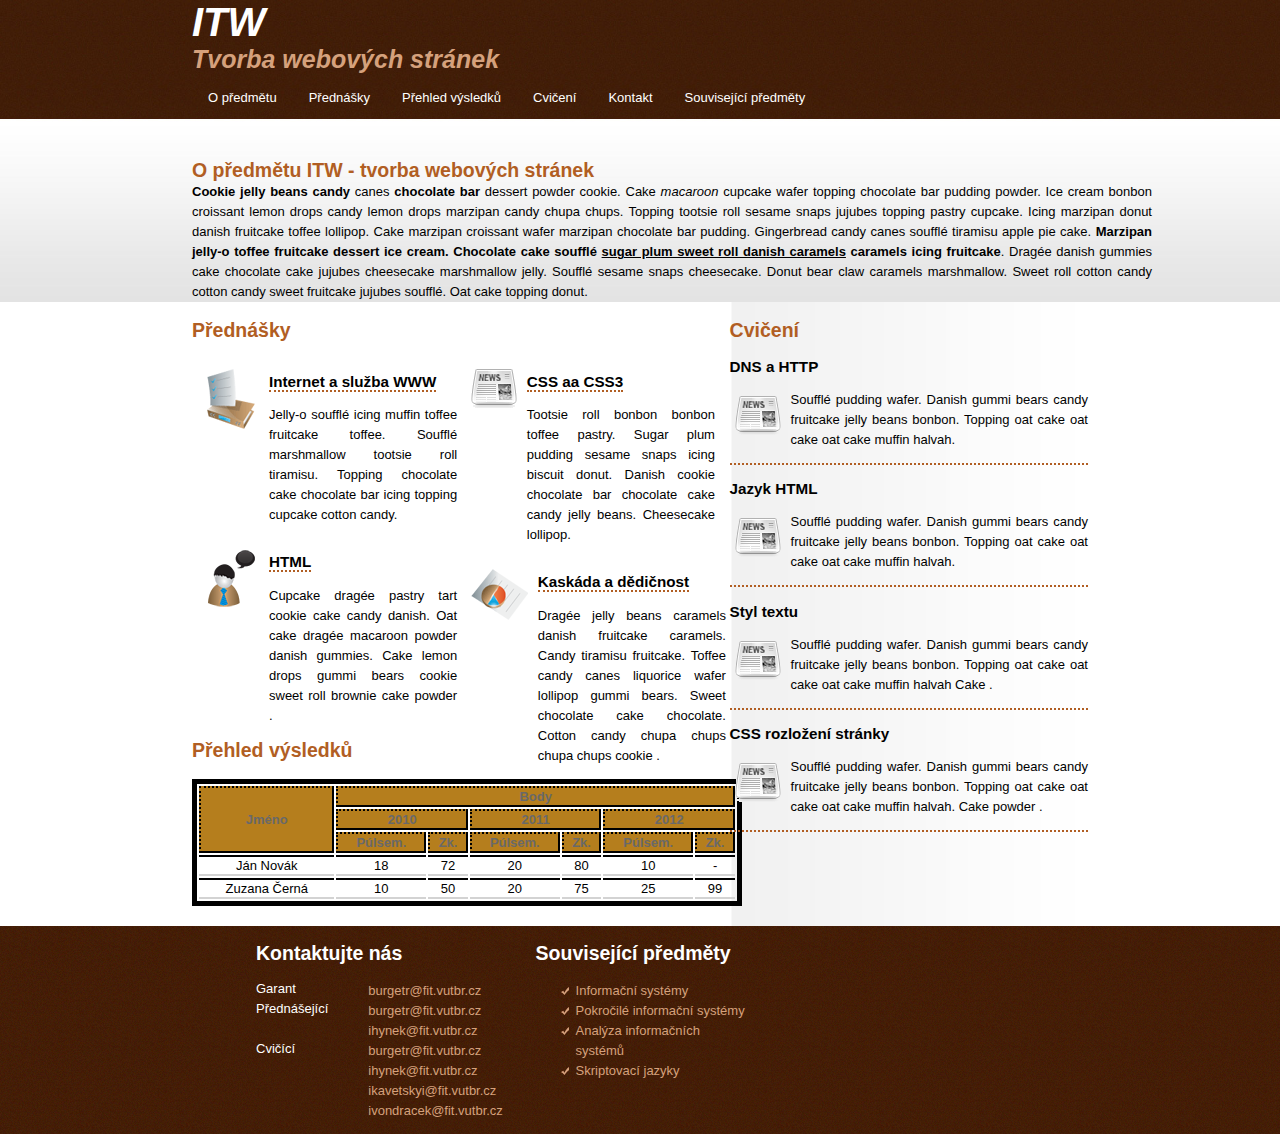
<file: cvicenie/index.html>
<!DOCTYPE html>
<html>
<head>
    <!-- Hlavicka dokumentu -->
    <meta charset="utf-8">
    <title>ITW - tvorba webových stránek</title>
    <link rel="stylesheet" type="text/css" href="style.css">
</head>
<body>
  <div class="BG">
  <header class="header">
      <h1><a href="itw.html">ITW</a><br> Tvorba webových stránek</br></h1>
      <nav class="navbar">
        <ul>
          <li><a href="#opredmete">O předmětu</a></li>
          <li><a href="#prednasky">Přednášky</a></li>
          <li><a href="#prehladvysledkov">Přehled výsledků</a></li>
          <li><a href="#cvicenia">Cvičení</a></li>
          <li><a href="#kontakt">Kontakt</a></li>
          <li><a href="#predmetyine">Související předměty</a></li>
        </ul>
      </nav>
  </header>
    <div class="opredmete">
        <section id="opredmete">
            <h2>O předmětu ITW - tvorba webových stránek</h2>
            <p><strong>Cookie jelly beans candy</strong> canes <b>chocolate bar</b> dessert powder cookie. Cake <i>macaroon</i> cupcake wafer topping chocolate bar pudding powder.
            Ice cream bonbon croissant lemon drops candy lemon drops marzipan candy chupa chups. Topping tootsie roll sesame snaps jujubes topping pastry cupcake.
            Icing marzipan donut danish fruitcake toffee lollipop. Cake marzipan croissant wafer marzipan chocolate bar pudding. Gingerbread candy canes soufflé tiramisu apple pie cake.
            <strong>Marzipan jelly-o toffee fruitcake dessert ice cream. Chocolate cake soufflé <u>sugar plum sweet roll danish caramels</u> caramels icing fruitcake</strong>.
            Dragée danish gummies cake chocolate cake jujubes cheesecake marshmallow jelly. Soufflé sesame snaps cheesecake. Donut bear claw caramels marshmallow.
            Sweet roll cotton candy cotton candy sweet fruitcake jujubes soufflé. Oat cake topping donut.</p>
        </section>
    </div>
  </div>
  <div class="main">
    <div class = "prednasky_obsah">

      <div class = "prednasky_column left">
        <section class= "prednaska_obsah">
            <h2>Přednášky</h2>

                <div class = "prednaska_left">
                            <div class="prednaska">
                              <img src="ikony/icon1.gif" alt="kniha"/>
                                        <div class="floating-text">
                                          <h3><a href="https://www.fit.vutbr.cz/study/courses/ITW/private/prednasky/p01/index.html.cs">Internet a služba WWW</a></h3>
                                          <p>Jelly-o soufflé icing muffin toffee fruitcake toffee. Soufflé marshmallow tootsie roll tiramisu. Topping chocolate cake chocolate bar icing topping cupcake cotton candy.</p>
                                      </div>
                            </div>
                        <div class="prednaska">
                          <img src="ikony/icon2.gif" alt="clovekpremysla"/>
                                        <div class="floating-text">
                                              <h3><a href="https://www.fit.vutbr.cz/study/courses/ITW/private/prednasky/p02/index.html.cs">HTML</a></h3>
                                              <p> Cupcake dragée pastry tart cookie cake candy danish. Oat cake dragée macaroon powder danish gummies. Cake lemon drops gummi bears cookie sweet roll brownie cake powder .</p>
                                          </div>
                      </div>
              </div>

              <div class="prednaska_right">
                    <div class="prednaska">
                       <img src="ikony/news_icon.gif" alt="aj"/>
                            <div class="floating-text">
                                  <h3><a href="https://www.fit.vutbr.cz/study/courses/ITW/private/prednasky/p03/index.html.cs">CSS aa CSS3</a></h3>
                                  <p> Tootsie roll bonbon bonbon toffee pastry. Sugar plum pudding sesame snaps icing biscuit donut. Danish cookie chocolate bar chocolate cake candy jelly beans. Cheesecake lollipop.</p>
                            </div>
                    </div>
                    <div class="prednaska">
                      <img src="ikony/icon4.gif" alt="daco"/>
                            <div class="floating-text">
                              <h3><a href="https://www.fit.vutbr.cz/study/courses/ITW/private/prednasky/p04/index.html.cs">Kaskáda a dědičnost</a></h3>
                              <p> Dragée jelly beans caramels danish fruitcake caramels. Candy tiramisu fruitcake. Toffee candy canes liquorice wafer lollipop gummi bears. Sweet chocolate cake chocolate. Cotton candy chupa chups chupa chups cookie .</p>
                          </div>
                   </div>
              </div>
        </section>

        <section id="prehladvysledkov">
            <h2>Přehled výsledků</h2>
            <table>
                <tr>
                  <th rowspan="3" colspan="3">Jméno</th>
                  <th colspan="12">Body</th>
                </tr>
                <tr>
                  <th align="center" colspan="3">2010</th>
                  <th align="center" colspan="3">2011</th>
                  <th align="center" colspan="3">2012</th>
                </tr>
                <tr>
                  <th align="center" colspan="2">Púlsem.</th>
                  <th align="center" colspan="1">Zk.</th>
                  <th align="center" colspan="2">Púlsem.</th>
                  <th align="center" colspan="1">Zk.</th>
                  <th align="center" colspan="2">Púlsem.</th>
                  <th align="center" colspan="1">Zk.</th>
                </tr>
                <tr>
                  <td align="center" colspan="3">Ján Novák</td>
                  <td align="center" colspan="2">18</td>
                  <td align="center" colspan="1">72</td>
                  <td align="center" colspan="2">20</td>
                  <td align="center" colspan="1">80</td>
                  <td align="center" colspan="2">10</td>
                  <td align="center" colspan="1"> - </td>
                </tr>
                <tr>
                  <td align="center" colspan="3">Zuzana Černá</td>
                  <td align="center" colspan="2">10</td>
                  <td align="center" colspan="1">50</td>
                  <td align="center" colspan="2">20</td>
                  <td align="center" colspan="1">75</td>
                  <td align="center" colspan="2">25</td>
                  <td align="center" colspan="1">99</td>
                </tr>
            </table>
        </section>

      </div>

    </div>
    <div class = "cvicenia_obsah">
      <div class="cvicenia_column right">
        <section class="cvic_obsah">
            <h2>Cvičení</h2>
            <div class="cvicenia">
                <h3><a href="https://www.fit.vutbr.cz/study/courses/ITW/private/cviceni/.cs#c1">DNS a HTTP</a></h3>
                <img class="obrazokcvic" src="ikony/news_icon.gif" alt="kniha"/>
                <p>Soufflé pudding wafer. Danish gummi bears candy fruitcake jelly beans bonbon. Topping oat cake oat cake oat cake muffin halvah.</p>
            </div>
            <div class="cvicenia">
                <h3><a href="https://www.fit.vutbr.cz/study/courses/ITW/private/cviceni/.cs#c2">Jazyk HTML</a></h3>
                <img class="obrazokcvic" src="ikony/news_icon.gif" alt="clovekpremysla"/>
                <p> Soufflé pudding wafer. Danish gummi bears candy fruitcake jelly beans bonbon. Topping oat cake oat cake oat cake muffin halvah.</p>
            </div>
            <div class="cvicenia">
                <h3><a href="https://www.fit.vutbr.cz/study/courses/ITW/private/cviceni/.cs#c3">Styl textu</a></h3>
                <img class="obrazokcvic" src="ikony/news_icon.gif" alt="nevime"/>
                <p> Soufflé pudding wafer. Danish gummi bears candy fruitcake jelly beans bonbon. Topping oat cake oat cake oat cake muffin halvah Cake .</p>
            </div>
            <div class="cvicenia">
                <h3><a href="https://www.fit.vutbr.cz/study/courses/ITW/private/cviceni/.cs#c4"> CSS rozložení stránky</a></h3>
                <img class="obrazokcvic" src="ikony/news_icon.gif" alt="daco"/>
                <p> Soufflé pudding wafer. Danish gummi bears candy fruitcake jelly beans bonbon. Topping oat cake oat cake oat cake muffin halvah. Cake powder .</p>
            </div>
        </section>
      </div>
    </div>
    <div class = "samostatnydiv">
    </div>

</div>
<footer class="footer">
  <div class="footer_obsah">
  <div class ="footer_row">
  <div class = "footer_column_left">
  <section class="kontakt">
    <h2>Kontaktujte nás</h2>
    <dl>
      <dt>Garant</dt>
        <dd><a href="mailto:burgetr@fit.vutbr.cz">burgetr@fit.vutbr.cz</a></dd>
      <dt>Přednášející</dt>
        <dd><a href="mailto:burgetr@fit.vutbr.cz">burgetr@fit.vutbr.cz</a></dd>
        <dd><a href="mailto:ihynek@fit.vutbr.cz">ihynek@fit.vutbr.cz</a></dd>
      <dt>Cvičící</dt>
        <dd><a href="mailto:burgetr@fit.vutbr.cz">burgetr@fit.vutbr.cz</a></dd>
        <dd><a href="mailto:ihynek@fit.vutbr.cz">ihynek@fit.vutbr.cz</a></dd>
        <dd><a href="mailto:ikavetskyi@fit.vutbr.cz">ikavetskyi@fit.vutbr.cz</a></dd>
        <dd><a href="mailto:ivondracek@fit.vutbr.cz">ivondracek@fit.vutbr.cz</a></dd>
    </dl>
  </section>
</div>
<div class = "footer_column_right">
  <section id="predmetyine">
    <h2>Související předměty</h2>
    <ul>
      <li><a href="https://www.fit.vut.cz/study/course/13311/.cs">Informační systémy</a></li>
      <li><a href="https://www.fit.vut.cz/study/course/5545/.cs">Pokročilé informační systémy</a></li>
      <li><a href="https://www.fit.vut.cz/study/course/13183/.cs">Analýza informačních systémů</a></li>
      <li><a href="https://www.fit.vut.cz/study/course/8021/.cs">Skriptovací jazyky</a></li>
    </ul>
  </section>
</div>
</div>
</div>
</footer>
</body>
</html>
</file>
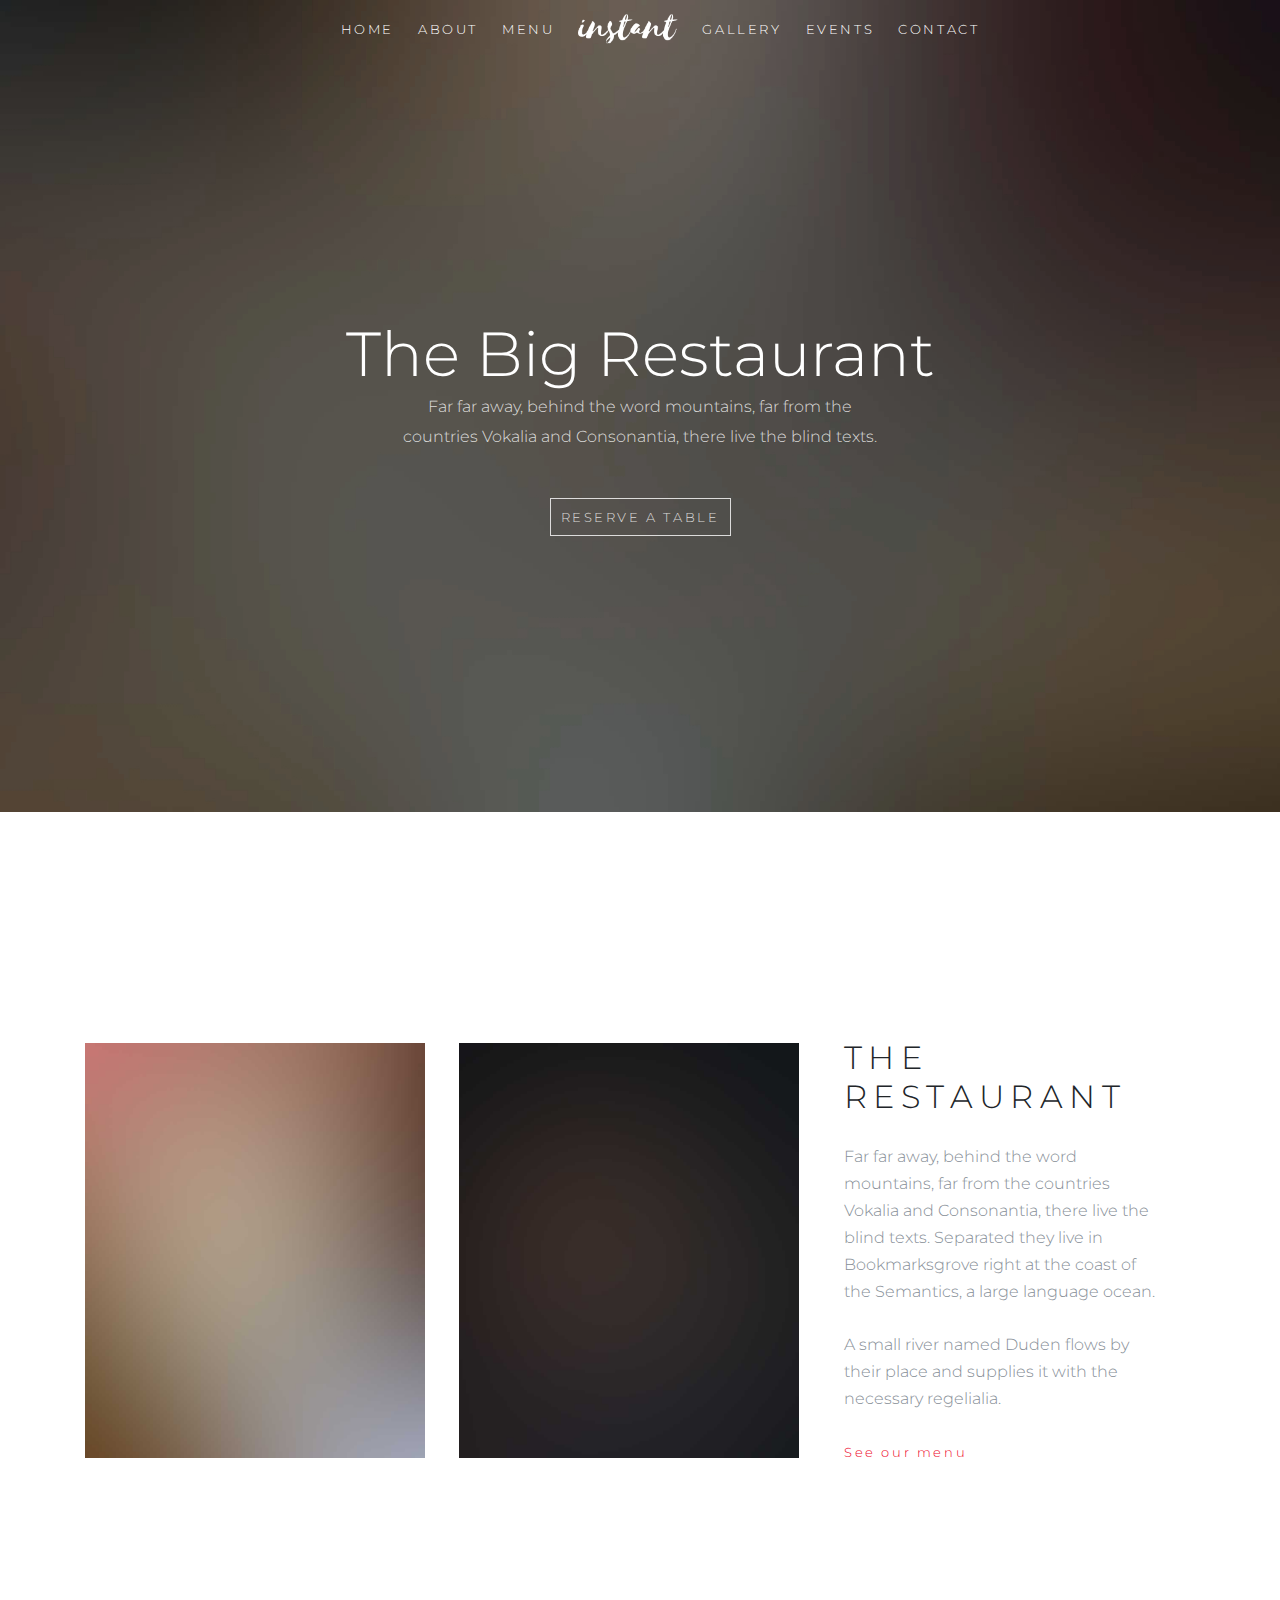
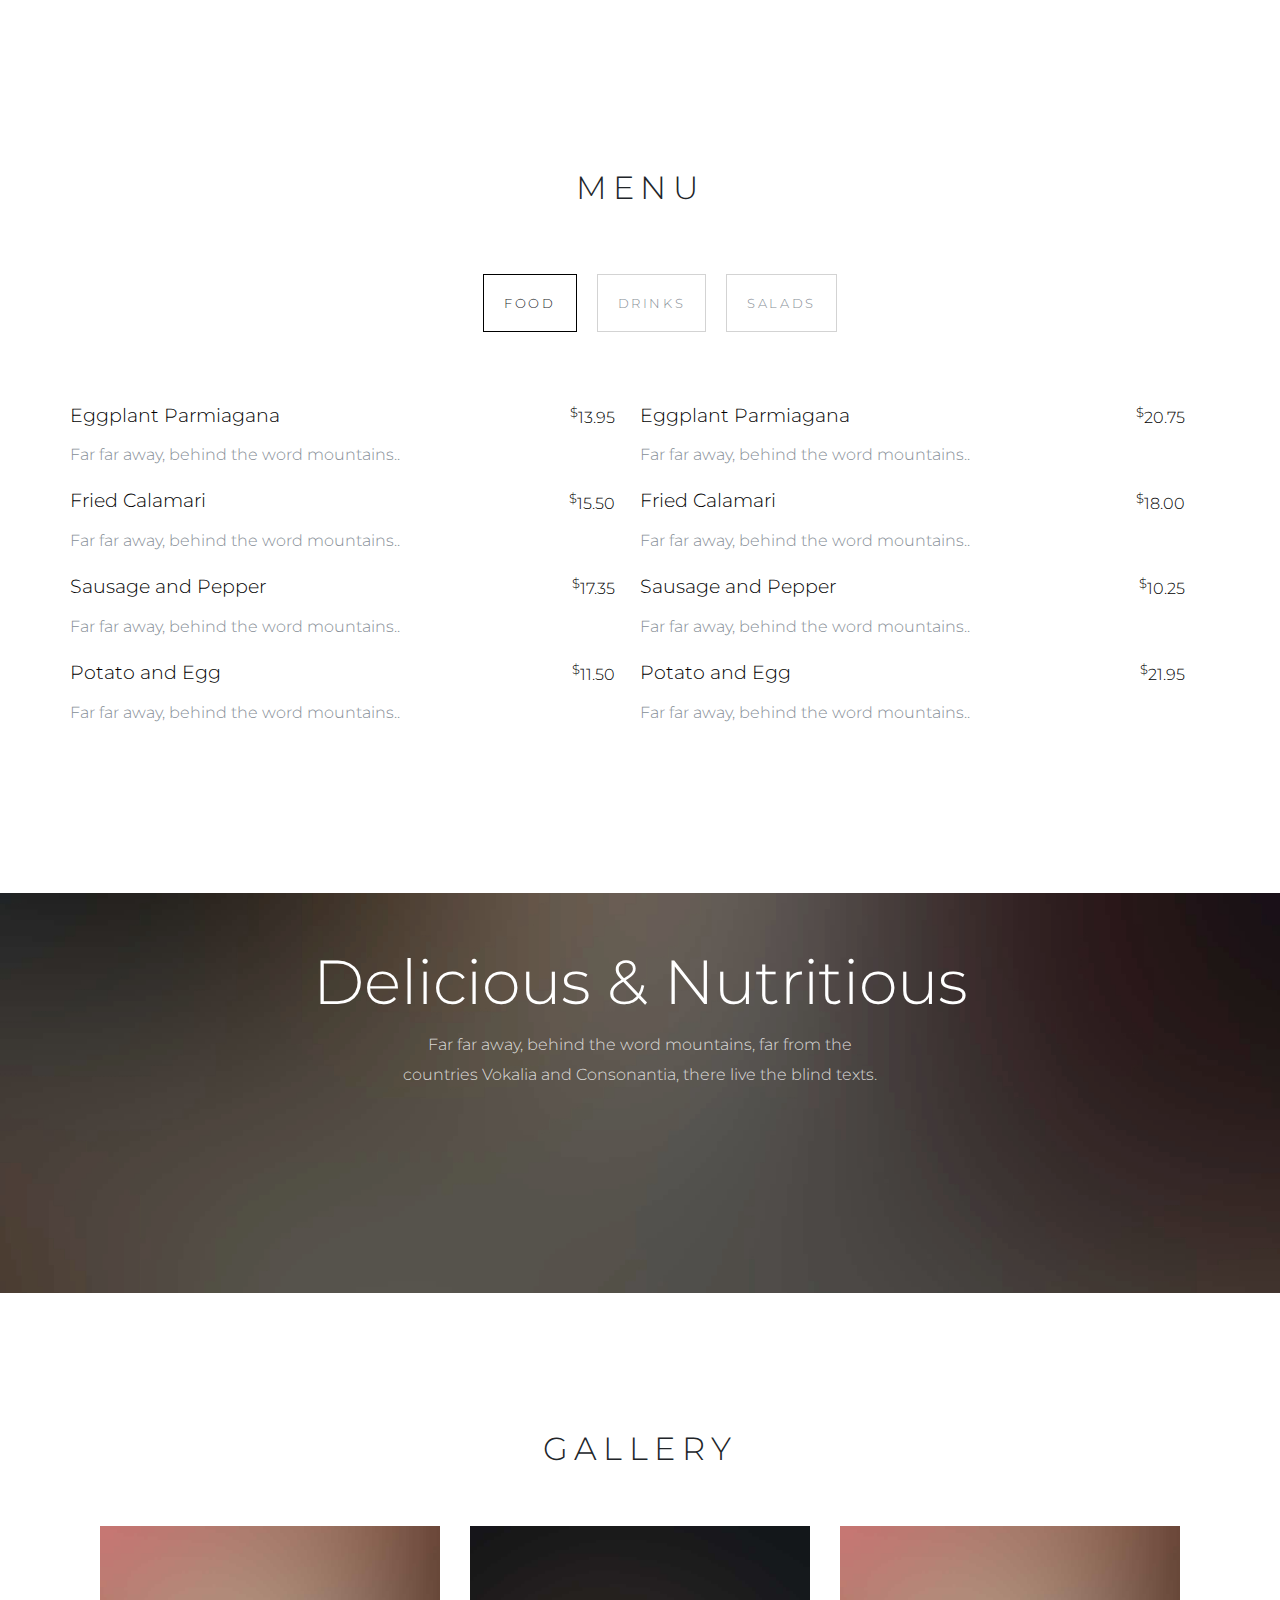
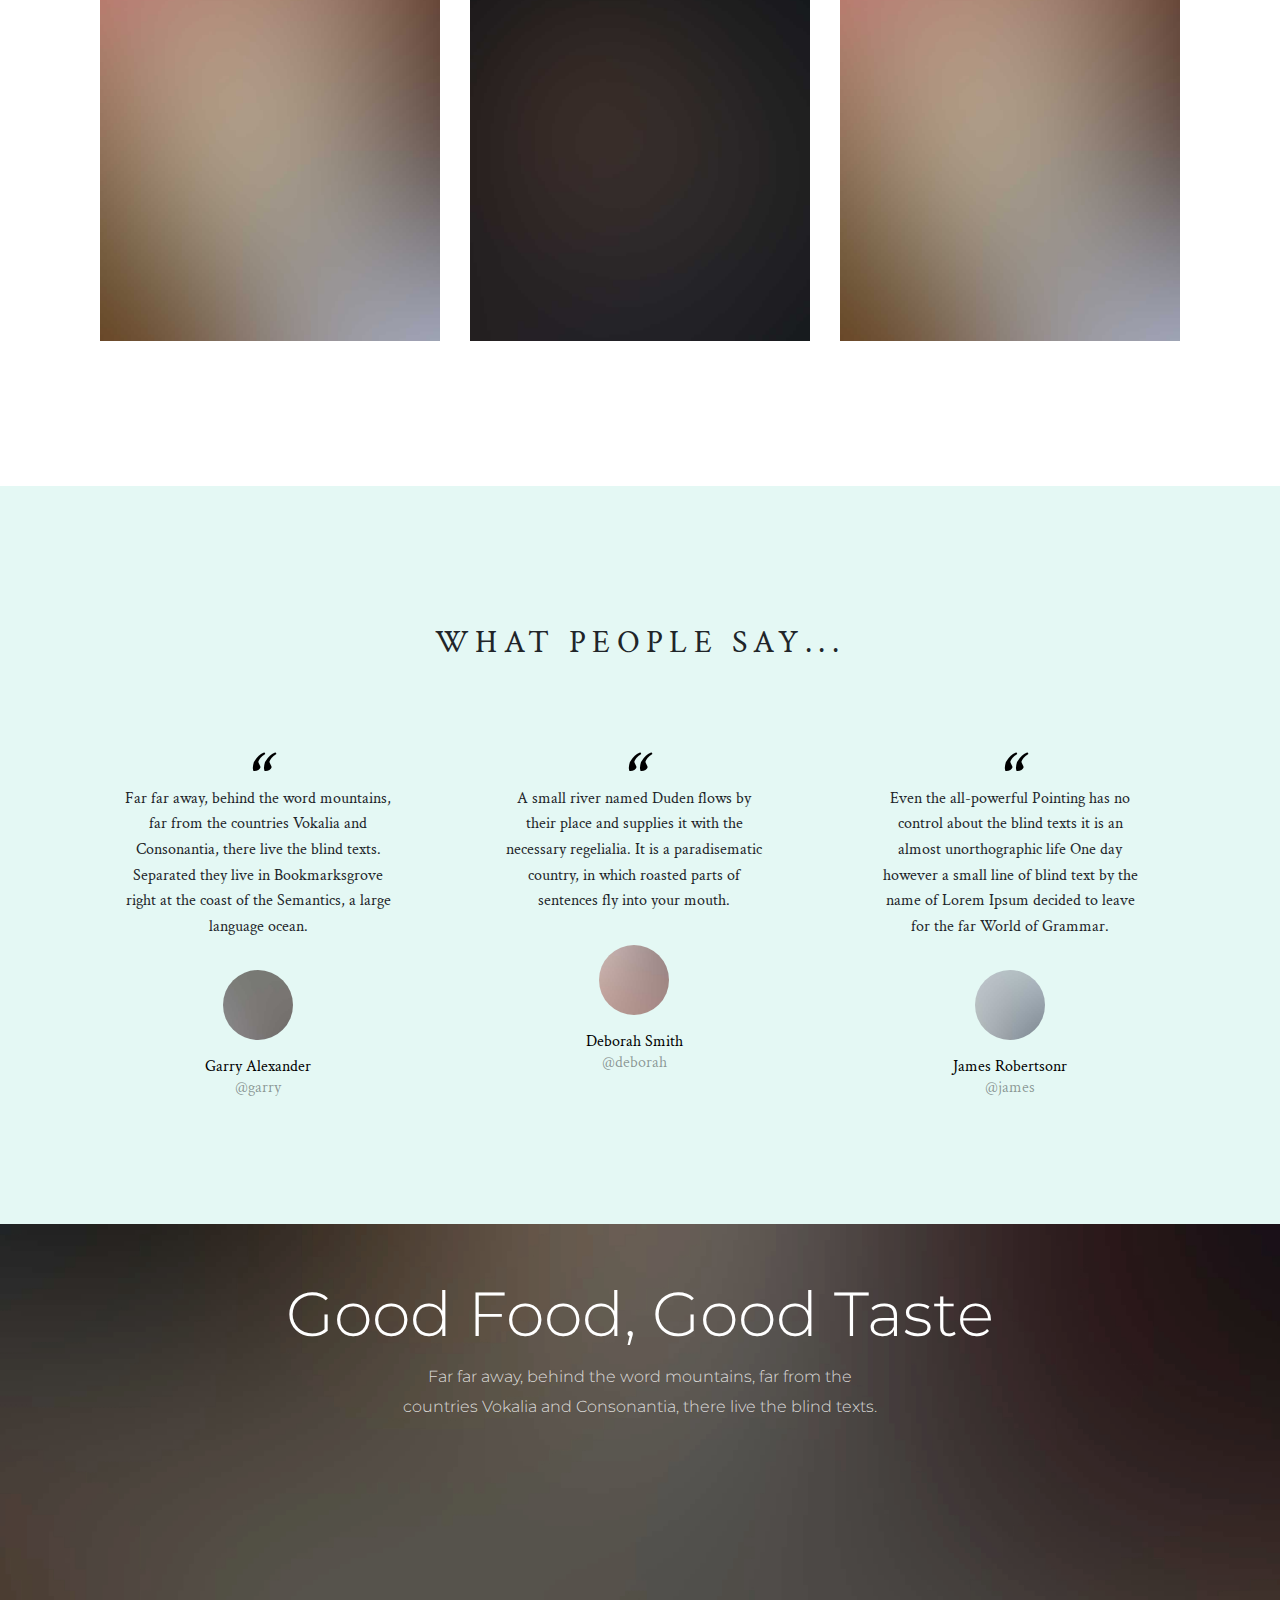
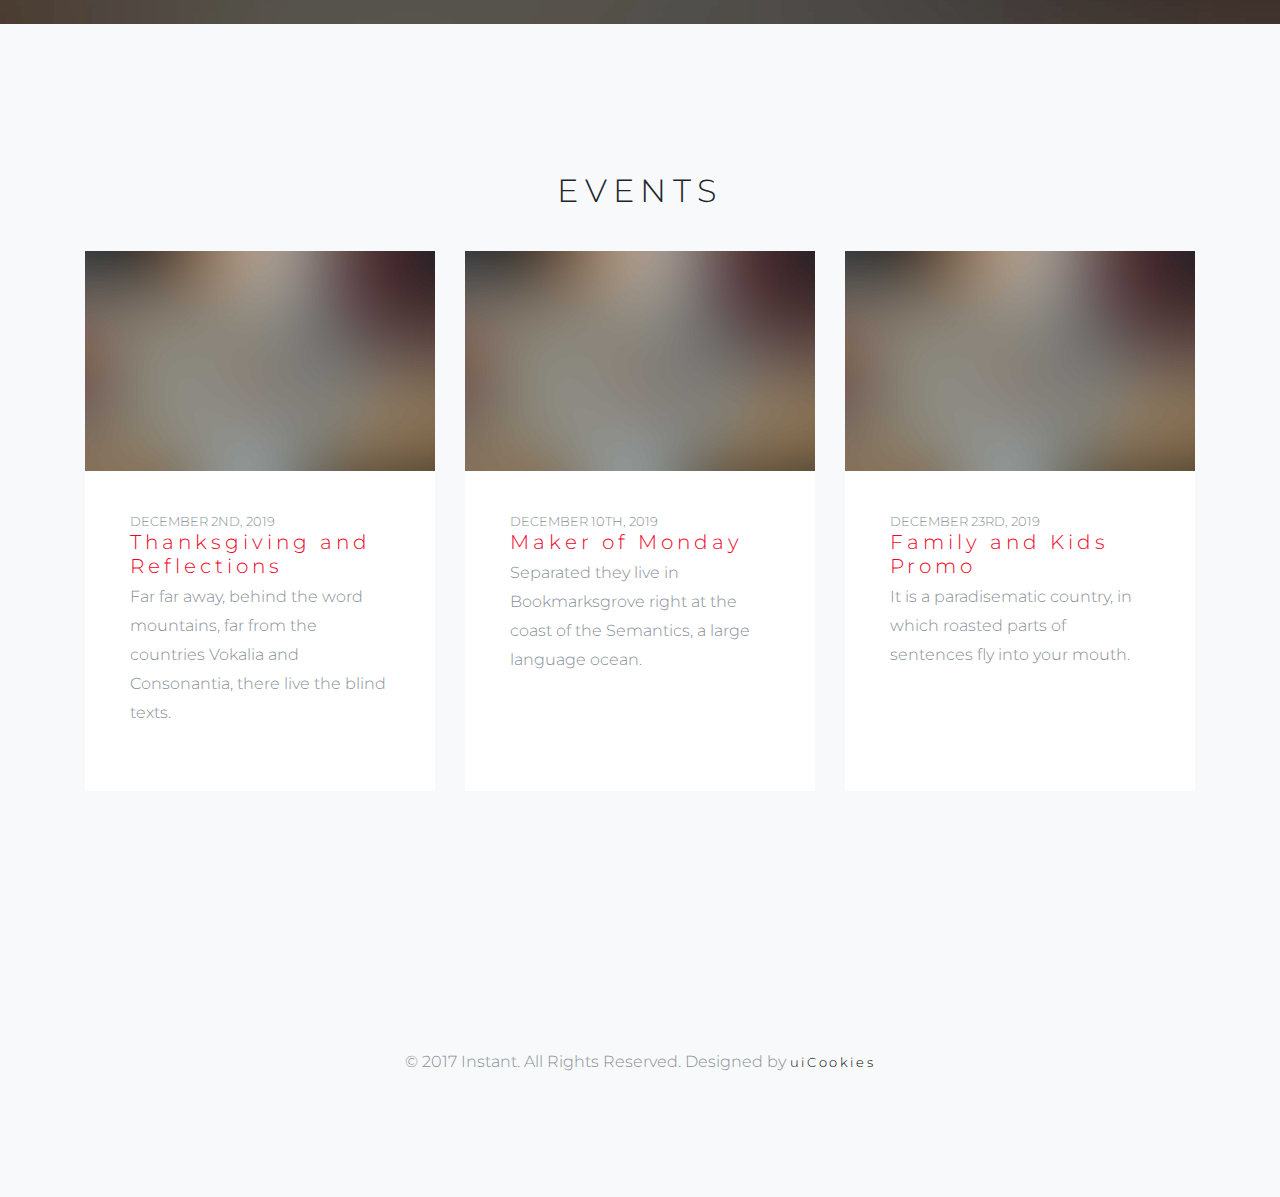
<file: projekt/itw1.html>
<!DOCTYPE html>
<html lang="en">
<head>
    <meta charset="utf-8">
    <title>The Big Restaurant</title>
	<link href="https://fonts.googleapis.com/css?family=Crimson+Text:400,400i,600|Montserrat:200,300,400, 600, 700" rel="stylesheet">
    <link rel="stylesheet" type="text/css" href="itw1.css">
</head>
<body id="page-top">
<div id="main">

<nav id="navbar">
	<div class="content">
		<ul class="navbar-nav">
			<li><a href="#section-home">Home</a></li>
			<li><a href="#section-about">About</a></li>
			<li><a href="#section-menu">Menu</a></li>
			<li>
				<a href="itw1.html">
				<img src="img/logo.png" alt="Instant Logo">
				</a>
			</li>
			<li><a href="#section-gallery">Gallery</a></li>
			<li><a href="#section-events">Events</a></li>
			<li><a href="#section-testimonials">Contact</a></li>
		</ul>
	</div>
</nav>

<section id="section-home" class="dark">
	<div class="content">
		<h1>The Big Restaurant</h1>
		<p class="sub-heading">Far far away, behind the word mountains, far from the countries Vokalia and Consonantia, there live the blind texts.</p>
		<p><a href="#section-contact" role="button" class="btn">Reserve a table</a></p>
	</div>
</section>

<section id="section-about">
	<div class="content">
		<div class="photos">
			<p><img src="img/img_1.jpg" alt="Instant Image" class="img-fluid"></p>
			<p><img src="img/img_2.jpg" alt="Instant Image" class="img-fluid"></p>
		</div>
		<div class="descript">
			<h2>The Restaurant</h2>
			<p>Far far away, behind the word mountains, far from the countries Vokalia and Consonantia, there live the blind texts. Separated they live in Bookmarksgrove right at the coast of the Semantics, a large language ocean.</p>

			<p>A small river named Duden flows by their place and supplies it with the necessary regelialia.</p>
			<p><a href="#section-menu" class="linkdown">See our menu</a></p>
		</div>
	</div>
</section>
<!-- END section -->

<section id="section-menu">
	<div class="content">
		<h2>Menu</h2>

			<ul class="tabs" role="tablist">
				<li><a class="active btn" href="#food" role="tab">Food</a></li>
				<li><a class="btn" href="#drinks" role="tab">Drinks</a></li>
				<li><a class="btn" href="#salads" role="tab">Salads</a></li>
			</ul>

			<!-- Tab panes -->
			<div class="menucols">
				<ul>
					<li>
						<div class="menuitem">
							<h3>Eggplant Parmiagana</h3>
							<p>Far far away, behind the word mountains..</p>
						</div>
						<div class="price"><span><sup>$</sup>13.95</span></div>
					</li>
					<li>
						<div class="menuitem">
							<h3>Fried Calamari</h3>
							<p>Far far away, behind the word mountains..</p>
						</div>
						<div class="price"><span><sup>$</sup>15.50</span></div>
					</li>
					<li>
						<div class="menuitem">
							<h3>Sausage and Pepper</h3>
							<p>Far far away, behind the word mountains..</p>
						</div>
						<div class="price"><span><sup>$</sup>17.35</span></div>
					</li>
					<li>
						<div class="menuitem">
							<h3>Potato and Egg</h3>
							<p>Far far away, behind the word mountains..</p>
						</div>
						<div class="price"><span><sup>$</sup>11.50</span></div>
					</li>
				</ul>
				
				<ul>
					<li>
						<div class="menuitem">
							<h3>Eggplant Parmiagana</h3>
							<p>Far far away, behind the word mountains..</p>
						</div>
						<div class="price"><span><sup>$</sup>20.75</span></div>
					</li>
					<li>
						<div class="menuitem">
							<h3>Fried Calamari</h3>
							<p>Far far away, behind the word mountains..</p>
						</div>
						<div class="price"><span><sup>$</sup>18.00</span></div>
					</li>
					<li>
						<div class="menuitem">
							<h3>Sausage and Pepper</h3>
							<p>Far far away, behind the word mountains..</p>
						</div>
						<div class="price"><span><sup>$</sup>10.25</span></div>
					</li>
					<li>
						<div class="menuitem">
							<h3>Potato and Egg</h3>
							<p>Far far away, behind the word mountains..</p>
						</div>
						<div class="price"><span><sup>$</sup>21.95</span></div>
					</li>
				</ul>
			</div>
		</div>
</section>

<section class="dark">
	<div class="content">
		<h2>Delicious &amp; Nutritious</h2>
		<p class="sub-heading">Far far away, behind the word mountains, far from the countries Vokalia and Consonantia, there live the blind texts.</p>
	</div>
</section>

<section id="section-gallery">
	<div class="content">
		<h2>Gallery</h2>
		<div class="photos">
			<p><img src="img/img_1.jpg" alt="Instant Image" class="img-fluid"></p>
			<p><img src="img/img_2.jpg" alt="Instant Image" class="img-fluid"></p>
			<p><img src="img/img_1.jpg" alt="Instant Image" class="img-fluid"></p>
		</div>
	</div>
</section>

<section id="section-testimonials">
	<div class="content">
		<h2>What People Say...</h2>
		<div class="testimonial">
			<blockquote>Far far away, behind the word mountains, far from the countries Vokalia and Consonantia, there live the blind texts. Separated they live in Bookmarksgrove right at the coast of the Semantics, a large language ocean.</blockquote>
			<img class="rounded-circle" src="img/person_1.jpg" alt="Generic placeholder image">
			<p class="name">Garry Alexander</p>
			<p class="nick">@garry</p>
		</div>
		<div class="testimonial">
			<blockquote>A small river named Duden flows by their place and supplies it with the necessary regelialia. It is a paradisematic country, in which roasted parts of sentences fly into your mouth.</blockquote>
			<img class="rounded-circle" src="img/person_5.jpg" alt="Generic placeholder image">
			<p class="name">Deborah Smith</p>
			<p class="nick">@deborah</p>
		</div>
		<div class="testimonial">
			<blockquote>Even the all-powerful Pointing has no control about the blind texts it is an almost unorthographic life One day however a small line of blind text by the name of Lorem Ipsum decided to leave for the far World of Grammar.</blockquote>
			<img class="rounded-circle" src="img/person_2.jpg" alt="Generic placeholder image">
			<p class="name">James Robertsonr</p>
			<p class="nick">@james</p>
		</div>
	</div>
</section>

<section class="dark" id="section-taste">
	<div class="content">
		<h2>Good Food, Good Taste</h2>
		<p class="sub-heading">Far far away, behind the word mountains, far from the countries Vokalia and Consonantia, there live the blind texts.</p>
	</div>
</section>

<section id="section-events">
	<div class="content">
		<h2>Events</h2>
		<div class="card-deck">
			<div class="card">
				<img class="card-img-top" src="img/event.jpg" alt="Image caption here">
				<div class="card-body">
					<small>December 2nd, 2019</small>
					<h4><a href="#">Thanksgiving and Reflections</a></h4>
					<p>Far far away, behind the word mountains, far from the countries Vokalia and Consonantia, there live the blind texts.</p>
				</div>
			</div>
			<div class="card">
				<img class="card-img-top" src="img/event.jpg" alt="Image caption here">
				<div class="card-body">
					<small>December 10th, 2019</small>
					<h4><a href="#">Maker of Monday</a></h4>
					<p>Separated they live in Bookmarksgrove right at the coast of the Semantics, a large language ocean.</p>
				</div>
			</div>
			<div class="card">
				<img class="card-img-top" src="img/event.jpg" alt="Image caption here">
				<div class="card-body">
					<small>December 23rd, 2019</small>
					<h4><a href="#" class="text-danger">Family and Kids Promo</a></h4>
					<p>It is a paradisematic country, in which roasted parts of sentences fly into your mouth.</p>
				</div>
			</div>
		</div>
	</div>
</section>

<footer id="footer">
	<div class="content">
		<p>&copy; 2017 Instant. All Rights Reserved. Designed by <a href="https://uicookies.com/">uiCookies</a></p>
	</div>
</footer>

</div> <!-- .main -->
</body>
</html>
</file>
<file: cvicenie/style.css>
/**{
  outline:3px solid black ;
}*/
body,html{
    min-width: 960px;
    margin: 0px;
    padding: 0px;
    font-family: Arial, Helvetica, sans-serif;
    font-size: 13px;

}
h1{
  color: #d5a17c;
  font-size: 25px;
  margin: 0 15%;
  font-style: italic;
}
h2{
  color:#b15e23;
}
p{
/*  margin:30px*/;
  line-height: 20px;
}
/****************** NAVBAR *****************************************/
.navbar{
  margin: 0 15%;
}

.navbar ul{
  list-style-type: none;
  margin: 0;
  padding: 0;
  overflow: hidden;
}
.navbar li{
  float: left;
}
.navbar li a{
  display: block;
 color: white;
 text-align: center;
 padding: 16px;
 text-decoration: none;
}
.navbar li a:hover{
  background-image: url("ikony/itw_cv3/menu_bullet.gif");
  background-repeat: no-repeat;
  background-position: center 20px;
  background-origin: content-box;
}


nav a{
  color:white;
  text-decoration: none;
}

/************** HEADER  *********************************/
.BG{
  background-image: url("ikony/itw_cv3/bg.jpg");
  background-size: contain;
}

.header h1 a{
  font-style: italic;
  font-size: 40px;
  color: white;
  text-decoration: none;
}


/***************************************** O PREDMETE *****************************************/
.opredmete h2{
  /*background-image: linear-gradient(white, gray);*/
  margin: 3% 15% 0% 15%;
}
.opredmete p{
  margin: 0 15%;
  text-align: justify;
  width: 960px;
}

/********* PREDNASKY A CVICENIA *********************/
.cvicenia h3 a{
  text-decoration: none;
  color: black;
}
.prednaska_left{
  width: 50%;
  float:left;

}
.prednaska_right{
  width: 50%;
  float: right;
}
.prednaska h3 a{
  text-decoration: none;
  color:black;
  border-bottom: 2px dotted #b15e23;

}

.prednaska img{
    padding: 10px;
    float: left;
}

.floating-text{
    float: left;
    width: 70%;
}
.main{
  text-align: justify;
  width: 70%;
 background-image: url("ikony/itw_cv3/center_bg.gif");
  background-size: contain;
  margin: 0 15%;
}
.cvicenia{
  border-bottom: 2px dotted #b15e23;
}
.obrazokcvic{
  float: left;
  padding: 5px 10px 5px 5px;
}
.prednasky_column{
  float:left;

}
.cvicenia_column{
  float:left;
}
.left{
  width: 60%;

}
.right{
  width: 40%;

}
.main:after{
  content: "";
  display: table;
  clear: both;
}
/****** TABULKA PREHLAD VYSLEDKOV ********/
table{
  border:5px solid black;
  width: 550px;
}
th,td{
  text-align: center;
}
th{
  background-color: #B57E1D;
  border-top: 2px dotted black;
  border-left: 2px dotted black;
  border-bottom: 2px solid black;
  border-right: 2px solid black;
  color : dimgrey;
}
td{
  border-top: 2px solid black;
  border-bottom: 2px solid lightgrey;
}
#prehladvysledkov{
  margin-bottom: 20px;
}


/***** FOOTEEEER ****/
footer{
  background-image: url("ikony/itw_cv3/footer_bg.gif");
}
footer h2{
  color:white;
}
footer dt{
  color:white;
}
footer dd a{
  color: #d5a17c;
  text-decoration: none;
  line-height: 20px;
}

#predmetyine a{
  text-decoration: none;
  color:#d5a17c;
  line-height: 20px;
}
#predmetyine {
  margin-left: 32px;
}
#predmetyine ul{
  list-style-image: url('ikony/itw_cv3/footer_list_bullet.gif');

}


dl {
  display: grid;
  grid-template-columns: max-content auto;
}

dt {
  grid-column-start: 1;
}

dd {
  grid-column-start: 2;
}

.footer_column_left{
  float:left;
  width: 50%;
}
.footer_column_right{
  float: left;
  width: 50%;
}
.footer_row{
  content: "";
  display: table;
  clear: both;
}
.footer_obsah{
  margin: 0 20%;
}
</file>
<file: projekt/itw1.css>
/*
  author: Rene Bolf
  login : xbolfr00@vutbr.cz
  Project: ITW - tvorba webových stránok Projekt 1
*/
*{
  font-weight: 300;
}
body{
  font-family: Montserrat;
  font-size: 16px;
  margin:0;
  height: 100%;
  min-width: 850px;
}

html{
  height: 100%;
}

#section-testimonials{
  font-family: "Crimson Text";
  background-color:#e4f8f4;
  padding:110px 0;
}

h2{
  font-size: 32px;
  letter-spacing: 0.2em;
  font-weight: 300;
}

.dark h2{
  font-size: 62px;
  letter-spacing: 0;
}

.dark p{
  color:rgba(255, 255, 255, 0.8);
}

p{
  font-size: 16px;
}

.btn,a{
  font-size: 13px;
  letter-spacing: 0.2em;
}
/*************************** NAVBAR **********************************/
.navbar-nav a img{
  position: relative;
}

.navbar-nav img{ /* logo instant */
  position: absolute;
  top:10px;
  width: 100px;
  margin-top: -6px;
  padding: 0px;
}

#navbar{ /*toto je horizontalne zarovnanie na stred*/
  display: flex;
  justify-content: center;
}

#navbar ul{
  list-style-type: none;
  margin : 0;
  display: block;
}

#navbar li{
  display: inline-block;
  /*float: left;*/
}

#navbar li a {
  text-decoration: none;
  text-transform: uppercase;
  text-align: center;
  font-size: 13px;
  letter-spacing: 0.2em;
  color: white;
  display: block; /* urobi z inline elementu block element*/
  padding: 10px;
}

#navbar li a:hover{
  cursor: pointer;
}
/**************** NAVBAR KONIEC *****************************/
#main{
  /*max-width: 1140px; alebo to ma ist na class = content */
  /*max-width: 1140px;
  width: auto;
  margin: 0 auto;
  padding: 0 15px;*/
  background: url("img/bg.jpg") no-repeat;
  background-size: 100% 95%;
  background-position: top center;
  background-attachment: scroll;
  height: 95%;
}

.content{
  max-width: 1140px;
  width: auto;
  margin: 0 auto;
  padding: 0 15px;
}
/**** SECITON HOME **********/
#section-home h1{
  margin-bottom: 0;
  font-size: 62px;
  color: #ffffff;
  text-align: center;
}

#section-home{
  display: flex;
  align-items: center;
  justify-content: center;
  height: 100%;
}

p.sub-heading{
  text-align: center;
  padding: 0 23%; /*320px*/
  line-height: 1.9;
  padding-bottom: 30px;
  margin-top: 0;
}

.content p a{
  text-decoration: none;
}

.dark .btn{
  border: 0.2px solid rgba(255, 255, 255, 0.8);
  text-transform: uppercase;
  display: table; /* toto je zarovnanie na stred pre inline element*/
  margin: auto; /* aj toto ktomu patri*/
  padding: 10px;
  color:rgba(255, 255, 255, 0.8);
}

#section-home .btn:hover{
 background: white;
 cursor: url("img/blackpointer.png"),auto;
 color:rgba(0,0,0,0.8);

}
/************* SECTION HOME KONIEC*********/


/********* SECTION ABOUT *****************/

/*z tych obrazkov som spravil inline element aby som mohol spravit dva stlpce */
#section-about .photos p{
  display: inline-block;
}

/* vlastnosti obrazka */
#section-about .img-fluid{
  height: 415px;
  margin:15px;
  width: 340px;
}

/* stlce fotky */
#section-about .photos{
  float: left;
  /*width: 66%;*/
  min-width: 350px;
}
/* stlpec text */
#section-about .descript{
  float: left;
  width: 33.33%;
  min-width: 350px;
  height: 500px;
}

#section-about .content:after{
  content: "";
  display: table;
  clear: both;
}

#section-about{
  color: #868e96;
  padding-top:110px;
  padding-bottom: 230px;
}

.descript h2{
  text-transform: uppercase;
  color:#212529;
  padding: 0 30px;
  font-size: 32px;
  letter-spacing: 0.2em;
}

.descript p{
  padding: 0 30px;
  padding-top:0;
  padding-bottom: 10px;
  color: #868e96;
  line-height: 27px;
}

.linkdown{
  color:#ee0427;
}

a.linkdown:hover{
  color:#005dd0;
}
/********* SECTION ABOUT KONIEC *****************/

/********* SECTION MENU ************************/
#section-menu{
  padding-bottom: 130px;
}

#section-menu p{
  color: #868e96;
}

#section-menu h2{
  text-transform: uppercase;
  text-align: center;
  color:#212529;
  padding-bottom: 30px;
}

ul.tabs{
  display: flex;
  justify-content: center;
  padding-bottom: 30px;
}

#section-menu ul.tabs li{
  display: inline-block;
  margin:10px;
}

#section-menu .btn{
  text-decoration: none;
  text-transform: uppercase;
  text-align: center;
  font-size: 13px;
  letter-spacing: 0.2em;
  color: #868e96;
  padding: 20px;
  display: block;
  border: 0.1px solid lightgrey;
}

#section-menu .btn:hover{
  color:#005dd0;
}

#section-menu .active{
  cursor: pointer;
  color:#212529;
  border: 1px solid black;
}

.menucols ul{
  list-style-type: none;
  display: inline-block;
  padding:0;
}

.menuitem h3{
  margin-top:0;
  margin-bottom: 10;
}

.menuitem p{
  margin-bottom: 25px;
}

.menucols .price{
  float: right;
  padding-right: 25px;
}

.menucols .menuitem{
  float: left;
}

.menucols ul:first-child{
  min-width: 500px;
  width: 50%;
  float: left;
}

.menucols ul:last-child{
  min-width: 500px;
  width: 50%;
  float: left;
}

.menucols::after{
  content: "";
  display: table;
  clear: both;
}

/********* SECTION MENU KONIEC ************************/
/******** SECTION DARK Delicious & Nutritious *******/
.dark{
  background: url("img/bg.jpg") no-repeat;
  background-size: cover;
  height: auto;
  display: flex;
  justify-content: center;
  align-items: center;
}

#section-home.dark{
  background-image: none;
}

.dark h2{
  color: #ffffff;
  margin-bottom:0;
  text-align: center;
  font-size: 62px;
  padding-bottom: 10px;
}

.dark .content{
  height: 400px;
}
/******** SECTION DARK Delicious & Nutritious KONIEC *******/
/******** SECTION GALLERY *****************/
#section-gallery{
  padding: 110px 0;
}

#section-gallery .photos p{
  display: inline-block;
}
/* vlastnosti obrazka */
#section-gallery .img-fluid{
  height: 415px;
  margin:15px;
  width: 340px;
}

#section-gallery .photos{
  display: flex;
  justify-content: center;
  align-items: center;
}

#section-gallery h2{
  text-align: center;
  text-transform: uppercase;
  font-size: 32px;
  letter-spacing: 0.2em;
  color:#212529;
}
/* SECTION testimonial WHAT PEOPE SAY*/
.rounded-circle{
  border-radius: 50%;
  height: 70px;
}
img.rounded-circle{
  display: table; /* toto je zarovnanie na stred pre inline element*/
  margin: auto;
}
#section-testimonials:after{
  content: "";
  display: table;
  clear: both;
}

.testimonial{
  float: left;
  width: 33%;
}

.testimonial blockquote::before{
  content: '“';
  top:10px;
  display: block;
  text-align: center;
  font-size: 85px;
  font-style: italic;
  color:black;
  line-height: 0;
}

#section-testimonials h2{
  text-align: center;
  color:#212529;
  text-transform: uppercase;
  padding-bottom: 80px;
  font-weight: 300;
}

.testimonial blockquote{
  text-align: center;
  color:#212529;
  padding: 0 15px;
  padding-bottom: 15px;
  line-height: 1.6;
}

.testimonial .name{
  text-align: center;
  margin-bottom: 0;
}

.testimonial .nick{
  text-align: center;
  color:rgba(0, 0, 0, 0.4);
  margin-top: 0;
}

/* KONIEC SECTION testimonial WHAT PEOPE SAY*/
#section-events h2{
  text-transform: uppercase;
  text-align: center;
  color:#212529;
}

#section-events .card-img-top{
  height: 180px;
  width: 100%;
  display: table;
  margin: auto;
  padding-bottom: 40px;
}

#section-events{
  padding: 120px 0;
  background-color: #f8f9fa;
}

#section-events .card-body{
  padding: 0 45px;
}

#section-events .card-img-top{
  width: 350px;
  height: 220px;
}

#section-events .card-body p{
  margin-top: 5px;
  line-height: 1.8;
}

#section-events .card{
  margin:15px;
  float: left;
  min-width: 350px;
  width: 350px;
  height:540px;
  background-color: white;
}

#section-events .content{
  color:#868e96;
}

#section-events .card-deck:after{
  content: "";
  display: table;
  clear: both;
}

#section-events .card-body small{
  text-transform: uppercase;
}

#section-events .card-body a{
  color:#ee0427;
  text-decoration: none;
  font-size: 20px;
}

#section-events .card-body a:hover{
  color:#005dd0;
}

#section-events .card-body h4{
  margin-top: 0;
  margin-bottom: 0;
}
/******* footer ********/
#footer p{
  text-align: center;
  color:#868e96;
}

#footer a{
  color: black;
}

#footer a:hover{
  color:#005dd0;
}

#footer{
  padding: 110px 0;
  background-color: #f8f9fa;
}
</file>
